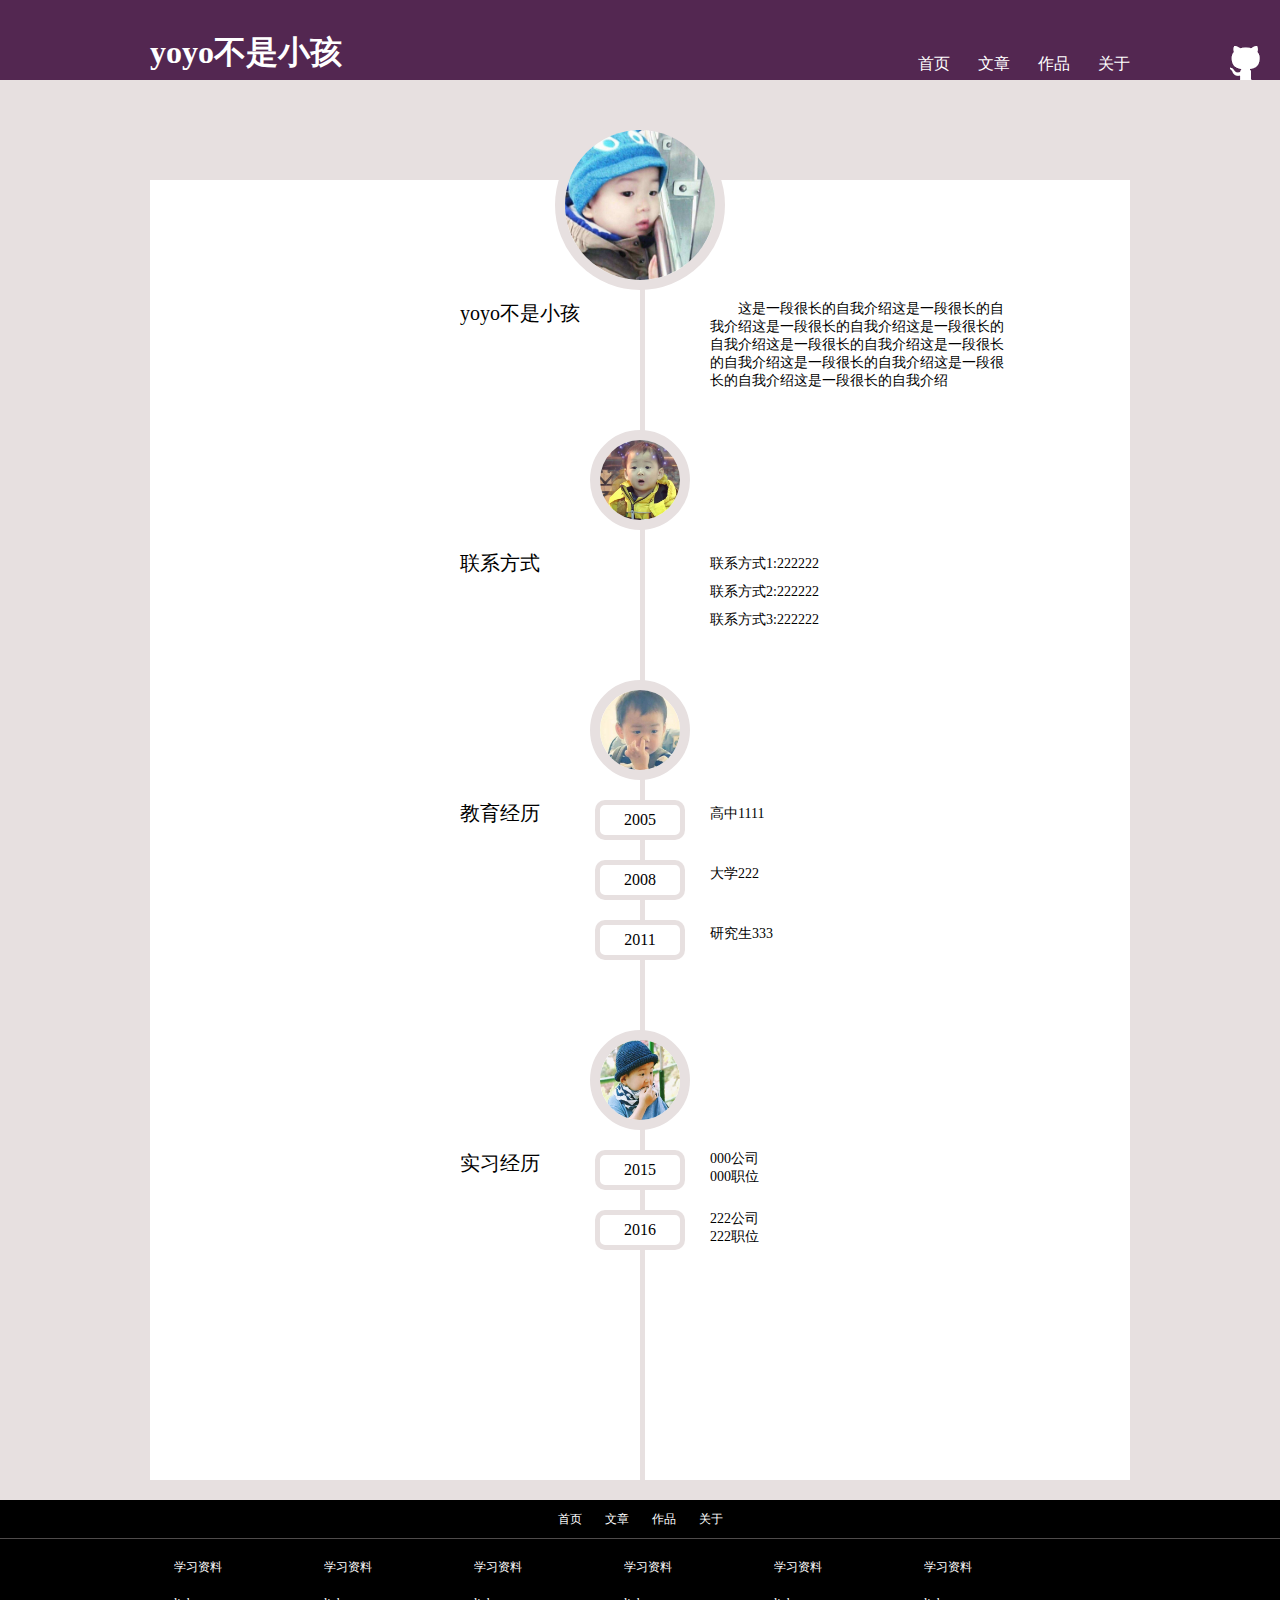
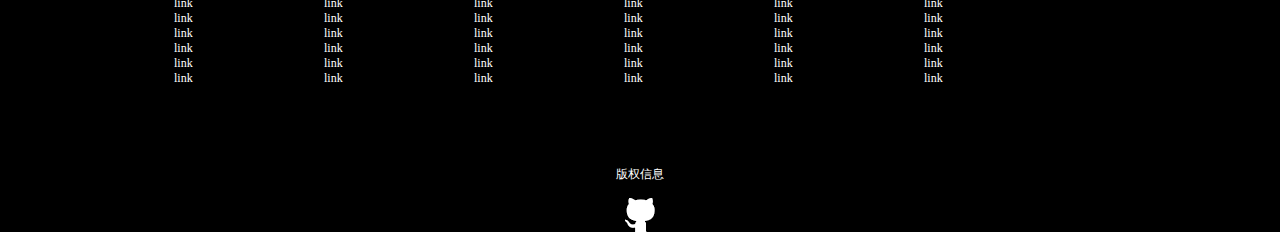
<file: Front-end/ife/2015-task1/about.html>
<!DOCTYPE html>
<html lang="en">
<head>
	<meta charset="UTF-8">
	<title>About</title>
	<link rel="stylesheet" href="css/style.css">
</head>
<body>
	<div class="top">
		<div class="top-con main-center">
			<div class="top-title">
				<h1>yoyo不是小孩</h1>	
			</div>
			<div class="top-index">
				<div class="index">
					<a href="index.html" class="index1">首页</a>
				</div>
				<div class="index">
					<a href="blog.html" class="index2">文章</a>
				</div>

				<div class="index">
					<a href="gallery.html" class="index3">作品</a>
				</div>
				<div class="index">
					<a href="about.html" class="index4">关于</a>
				</div>
			</div>
			

		</div>
		<div class="top-logo">
			<!-- 指向的github网址 -->
			<a href="https://www.github.com" class="github">
				<img src="img/icon-github.png" alt="top-logo" class="top-logo">
			</a>
		</div>
	</div>

	<div class="about">
	
		<div class="about-content">
			<div class="line"></div>
			<img src="img/minguo2.jpg" alt="img1-minguo2" class="img1">
			<img src="img/minguo3.jpg" alt="img1-minguo3" class="img2">
			<img src="img/minguo.jpg" alt="img1-minguo4" class="img3">
			<img src="img/minguo5.jpg" alt="img1-minguo5" class="img4">
			<div class="name">yoyo不是小孩</div>
			<div class="name-con">
				<p>这是一段很长的自我介绍这是一段很长的自我介绍这是一段很长的自我介绍这是一段很长的自我介绍这是一段很长的自我介绍这是一段很长的自我介绍这是一段很长的自我介绍这是一段很长的自我介绍这是一段很长的自我介绍</p>
			</div>
			<div class="contact left">联系方式</div>
			<div class="contact-con right">
				<ul>
					<li>联系方式1:222222</li>
					<li>联系方式2:222222</li>
					<li>联系方式3:222222</li>
				</ul>
			</div>
			<div class="edu left">教育经历</div>
			<div class="year2005 center">2005</div>
			<div class="year2008 center">2008</div>
			<div class="year2011 center">2011</div>
			<div class="edu-con1 right">高中1111</div>
			<div class="edu-con2 right">大学222</div>
			<div class="edu-con3 right">研究生333</div>
			<div class="shixi left">实习经历</div>
			<div class="year2015 center">2015</div>
			<div class="year2016 center">2016</div>
			<div class="shixi-con1 right">000公司<br>000职位</div>
			<div class="shixi-con2 right">222公司<br>222职位</div>
		
		</div>
	</div>

	<div class="footer">
		<div class="foot-index">
			<ul>
				<li><a href="index.html" class="index1">首页</a></li>
				<li><a href="blog.html" class="index2">文章</a></li>
				<li><a href="gallery.html" class="index3">作品</a></li>
				<li><a href="about.html" class="index4">关于</a></li>
			</ul>
		</div>

		<div class="link-box main-center">
			<ul class="link">
				<li class="title"><p>学习资料</p></li>
				<li><a href="#"><p>link</p></a></li>
				<li><a href="#"><p>link</p></a></li>
				<li><a href="#"><p>link</p></a></li>
				<li><a href="#"><p>link</p></a></li>
				<li><a href="#"><p>link</p></a></li>
				<li><a href="#"><p>link</p></a></li>
			</ul>
			<ul class="link">
				<li class="title"><p>学习资料</p></li>
				<li><a href="#"><p>link</p></a></li>
				<li><a href="#"><p>link</p></a></li>
				<li><a href="#"><p>link</p></a></li>
				<li><a href="#"><p>link</p></a></li>
				<li><a href="#"><p>link</p></a></li>
				<li><a href="#"><p>link</p></a></li>
			</ul>
			<ul class="link">
				<li class="title"><p>学习资料</p></li>
				<li><a href="#"><p>link</p></a></li>
				<li><a href="#"><p>link</p></a></li>
				<li><a href="#"><p>link</p></a></li>
				<li><a href="#"><p>link</p></a></li>
				<li><a href="#"><p>link</p></a></li>
				<li><a href="#"><p>link</p></a></li>
			</ul>
			<ul class="link">
				<li class="title"><p>学习资料</p></li>
				<li><a href="#"><p>link</p></a></li>
				<li><a href="#"><p>link</p></a></li>
				<li><a href="#"><p>link</p></a></li>
				<li><a href="#"><p>link</p></a></li>
				<li><a href="#"><p>link</p></a></li>
				<li><a href="#"><p>link</p></a></li>
			</ul>
			<ul class="link">
				<li class="title"><p>学习资料</p></li>
				<li><a href="#"><p>link</p></a></li>
				<li><a href="#"><p>link</p></a></li>
				<li><a href="#"><p>link</p></a></li>
				<li><a href="#"><p>link</p></a></li>
				<li><a href="#"><p>link</p></a></li>
				<li><a href="#"><p>link</p></a></li>
			</ul>
			<ul class="link last">
				<li class="title"><p>学习资料</p></li>
				<li><a href="#"><p>link</p></a></li>
				<li><a href="#"><p>link</p></a></li>
				<li><a href="#"><p>link</p></a></li>
				<li><a href="#"><p>link</p></a></li>
				<li><a href="#"><p>link</p></a></li>
				<li><a href="#"><p>link</p></a></li>
			</ul>
		</div>
		<div class="copyright">
			<div>
				版权信息
			</div>
			<!-- 指向的github网址 -->
			<a href="https://www.github.com" class="github">
				<img src="img/icon-github.png" alt="top-logo" class="footer-logo">
			</a>
		</div>
	</div>
</body>
</html>
</file>
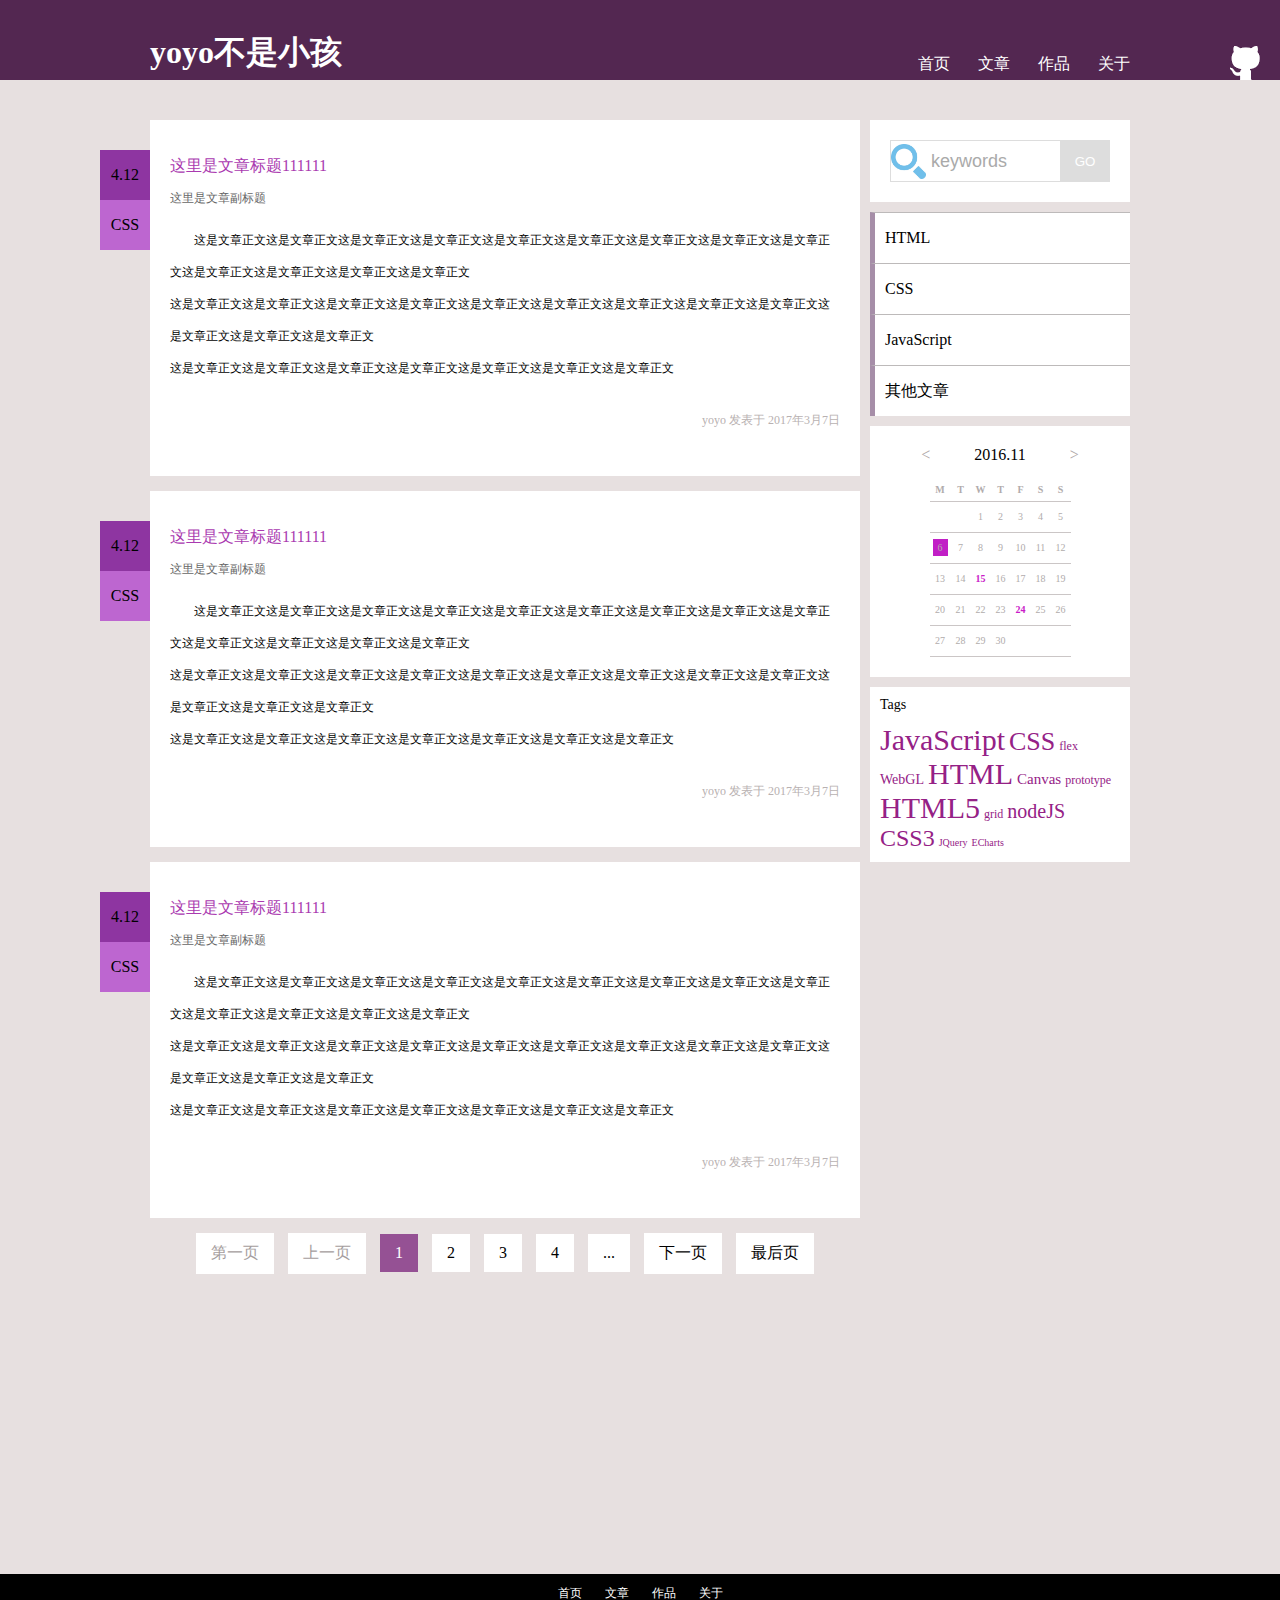
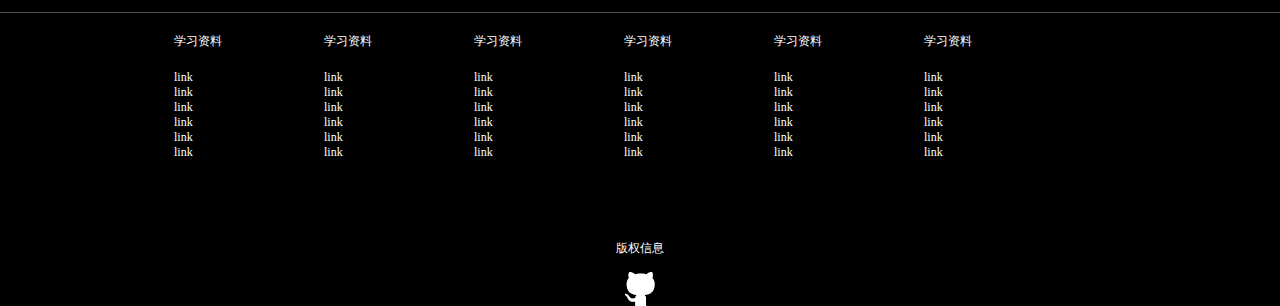
<file: Front-end/ife/2015-task1/blog.html>
<!DOCTYPE html>
<html lang="en">
<head>
	<meta charset="UTF-8">
	<title>Blog</title>
	<link rel="stylesheet" href="css/style.css">
</head>
<body>
	<div class="top">
		<div class="top-con main-center">
			<div class="top-title">
				<h1>yoyo不是小孩</h1>	
			</div>
			<div class="top-index">
				<div class="index">
					<a href="index.html" class="index1">首页</a>
				</div>
				<div class="index">
					<a href="blog.html" class="index2">文章</a>
				</div>

				<div class="index">
					<a href="gallery.html" class="index3">作品</a>
				</div>
				<div class="index">
					<a href="about.html" class="index4">关于</a>
				</div>
			</div>
			

		</div>
		<div class="top-logo">
			<!-- 指向的github网址 -->
			<a href="https://www.github.com" class="github">
				<img src="img/icon-github.png" alt="top-logo" class="top-logo">
			</a>
		</div>
	</div>

	<div class="blog-content">
		<div class="main-blog">
			<div class="left-blog">
				<div class="left-art">
					<div class="box1">
						4.12
					</div>
					<div class="box2">
						CSS
					</div>
					<div class="left-content">
						<div class="left-title">
							<span>这里是文章标题111111</span>
						</div>
						<div class="left-sec-tit">
							<span>这里是文章副标题</span>
						</div>
						<div class="left-content">
							<p>
								这是文章正文这是文章正文这是文章正文这是文章正文这是文章正文这是文章正文这是文章正文这是文章正文这是文章正文这是文章正文这是文章正文这是文章正文这是文章正文<br>
								这是文章正文这是文章正文这是文章正文这是文章正文这是文章正文这是文章正文这是文章正文这是文章正文这是文章正文这是文章正文这是文章正文这是文章正文<br>
								这是文章正文这是文章正文这是文章正文这是文章正文这是文章正文这是文章正文这是文章正文
							</p>
						</div>
						<div class="auth">
							yoyo 发表于 2017年3月7日
						</div>

					</div>
				</div>

				<div class="left-art">
					<div class="box1">
						4.12
					</div>
					<div class="box2">
						CSS
					</div>
					<div class="left-content">
						<div class="left-title">
							<span>这里是文章标题111111</span>
						</div>
						<div class="left-sec-tit">
							<span>这里是文章副标题</span>
						</div>
						<div class="left-content">
							<p>
								这是文章正文这是文章正文这是文章正文这是文章正文这是文章正文这是文章正文这是文章正文这是文章正文这是文章正文这是文章正文这是文章正文这是文章正文这是文章正文<br>
								这是文章正文这是文章正文这是文章正文这是文章正文这是文章正文这是文章正文这是文章正文这是文章正文这是文章正文这是文章正文这是文章正文这是文章正文<br>
								这是文章正文这是文章正文这是文章正文这是文章正文这是文章正文这是文章正文这是文章正文
							</p>
						</div>
						<div class="auth">
							yoyo 发表于 2017年3月7日
						</div>

					</div>
				</div>
				<div class="left-art">
					<div class="box1">
						4.12
					</div>
					<div class="box2">
						CSS
					</div>
					<div class="left-content">
						<div class="left-title">
							<span>这里是文章标题111111</span>
						</div>
						<div class="left-sec-tit">
							<span>这里是文章副标题</span>
						</div>
						<div class="left-content">
							<p>
								这是文章正文这是文章正文这是文章正文这是文章正文这是文章正文这是文章正文这是文章正文这是文章正文这是文章正文这是文章正文这是文章正文这是文章正文这是文章正文<br>
								这是文章正文这是文章正文这是文章正文这是文章正文这是文章正文这是文章正文这是文章正文这是文章正文这是文章正文这是文章正文这是文章正文这是文章正文<br>
								这是文章正文这是文章正文这是文章正文这是文章正文这是文章正文这是文章正文这是文章正文
							</p>
						</div>
						<div class="auth">
							yoyo 发表于 2017年3月7日
						</div>

					</div>
				</div>
				<div class="page">
					<a href="#" class="page-link dis">第一页</a>
					<a href="#" class="page-link dis">上一页</a>
					<a href="#" class="page-link current">1</a>
					<a href="#" class="page-link">2</a>
					<a href="#" class="page-link">3</a>
					<a href="#" class="page-link">4</a>
					<a href="#" class="page-link">...</a>
					<a href="#" class="page-link">下一页</a>
					<a href="#" class="page-link">最后页</a>
				</div>
			</div>

			<div class="right-blog">
			    <div class="right-box right1">
			    	<form action="#">
			    		<input type="text" value="keywords">
			    		<button>GO</button>
			    	</form>
			    </div>
			    <div class="right-box right2">
			    	<a href="#">HTML</a>
			    	<a href="#">CSS</a>
			    	<a href="#">JavaScript</a>
			    	<a href="#">其他文章</a>
			    </div>
			    <div class="right3">
			    	<div class="month">
			    		<a href="#"><</a>
			    		<span class="center">2016.11</span>
			    		<a href="#">></a>
			    	</div>
			    	<table>
			    		<thead>
			    			<tr>
			    				<th>M</th>
			    				<th>T</th>
			    				<th>W</th>
			    				<th>T</th>
			    				<th>F</th>
			    				<th>S</th>
			    				<th>S</th>
			    			</tr>
			    		</thead>
			    		<tbody>
			    			<tr>
			    				<td></td>
			    				<td></td>
			    				<td>1</td>
			    				<td>2</td>
			    				<td>3</td>
			    				<td>4</td>
			    				<td>5</td>
			    			</tr>
			    			<tr>
			    				<td class="today"><span>6</span></td>
			    				<td>7</td>
			    				<td>8</td>
			    				<td>9</td>
			    				<td>10</td>
			    				<td>11</td>
			    				<td>12</td>
			    			</tr>
			    			<tr>
			    				<td>13</td>
			    				<td>14</td>
			    				<td class="special">15</td>
			    				<td>16</td>
			    				<td>17</td>
			    				<td>18</td>
			    				<td>19</td>
			    			</tr>
			    			<tr>
			    				<td>20</td>
			    				<td>21</td>
			    				<td>22</td>
			    				<td>23</td>
			    				<td class="special">24</td>
			    				<td>25</td>
			    				<td>26</td>
			    			</tr>
			    			<tr>
			    				<td>27</td>
			    				<td>28</td>
			    				<td>29</td>
			    				<td>30</td>
			    				<td></td>
			    				<td></td>
			    				<td></td>
			    			</tr>
			    		</tbody>
			    	</table>
			    </div>
			    <div class="right4">
			    	<div class="title">Tags</div>
			    	<div class="content">
			    		<span class="tag1">JavaScript</span>
			    		<span class="tag2">CSS</span>
			    		<span class="tag3">flex</span>
			    		<span class="tag4">WebGL</span>
			    		<span class="tag5">HTML</span>
			    		<span class="tag6">Canvas</span>
			    		<span class="tag7">prototype</span>
			    		<span class="tag8">HTML5</span>
			    		<span class="tag9">grid</span>
			    		<span class="tag10">nodeJS</span>
			    		<span class="tag11">CSS3</span>
			    		<span class="tag12">JQuery</span>
			    		<span class="tag13">ECharts</span>
			    	</div>
			    </div>	
			</div>
		</div>
		

	</div>

	<div class="footer">
		<div class="foot-index">
			<ul>
				<li><a href="index.html" class="index1">首页</a></li>
				<li><a href="blog.html" class="index2">文章</a></li>
				<li><a href="gallery.html" class="index3">作品</a></li>
				<li><a href="about.html" class="index4">关于</a></li>
			</ul>
		</div>

		<div class="link-box main-center">
			<ul class="link">
				<li class="title"><p>学习资料</p></li>
				<li><a href="#"><p>link</p></a></li>
				<li><a href="#"><p>link</p></a></li>
				<li><a href="#"><p>link</p></a></li>
				<li><a href="#"><p>link</p></a></li>
				<li><a href="#"><p>link</p></a></li>
				<li><a href="#"><p>link</p></a></li>
			</ul>
			<ul class="link">
				<li class="title"><p>学习资料</p></li>
				<li><a href="#"><p>link</p></a></li>
				<li><a href="#"><p>link</p></a></li>
				<li><a href="#"><p>link</p></a></li>
				<li><a href="#"><p>link</p></a></li>
				<li><a href="#"><p>link</p></a></li>
				<li><a href="#"><p>link</p></a></li>
			</ul>
			<ul class="link">
				<li class="title"><p>学习资料</p></li>
				<li><a href="#"><p>link</p></a></li>
				<li><a href="#"><p>link</p></a></li>
				<li><a href="#"><p>link</p></a></li>
				<li><a href="#"><p>link</p></a></li>
				<li><a href="#"><p>link</p></a></li>
				<li><a href="#"><p>link</p></a></li>
			</ul>
			<ul class="link">
				<li class="title"><p>学习资料</p></li>
				<li><a href="#"><p>link</p></a></li>
				<li><a href="#"><p>link</p></a></li>
				<li><a href="#"><p>link</p></a></li>
				<li><a href="#"><p>link</p></a></li>
				<li><a href="#"><p>link</p></a></li>
				<li><a href="#"><p>link</p></a></li>
			</ul>
			<ul class="link">
				<li class="title"><p>学习资料</p></li>
				<li><a href="#"><p>link</p></a></li>
				<li><a href="#"><p>link</p></a></li>
				<li><a href="#"><p>link</p></a></li>
				<li><a href="#"><p>link</p></a></li>
				<li><a href="#"><p>link</p></a></li>
				<li><a href="#"><p>link</p></a></li>
			</ul>
			<ul class="link last">
				<li class="title"><p>学习资料</p></li>
				<li><a href="#"><p>link</p></a></li>
				<li><a href="#"><p>link</p></a></li>
				<li><a href="#"><p>link</p></a></li>
				<li><a href="#"><p>link</p></a></li>
				<li><a href="#"><p>link</p></a></li>
				<li><a href="#"><p>link</p></a></li>
			</ul>
		</div>
		<div class="copyright">
			<div>
				版权信息
			</div>
			<!-- 指向的github网址 -->
			<a href="https://www.github.com" class="github">
				<img src="img/icon-github.png" alt="top-logo" class="footer-logo">
			</a>
		</div>
	</div>
</body>
</html>
</file>
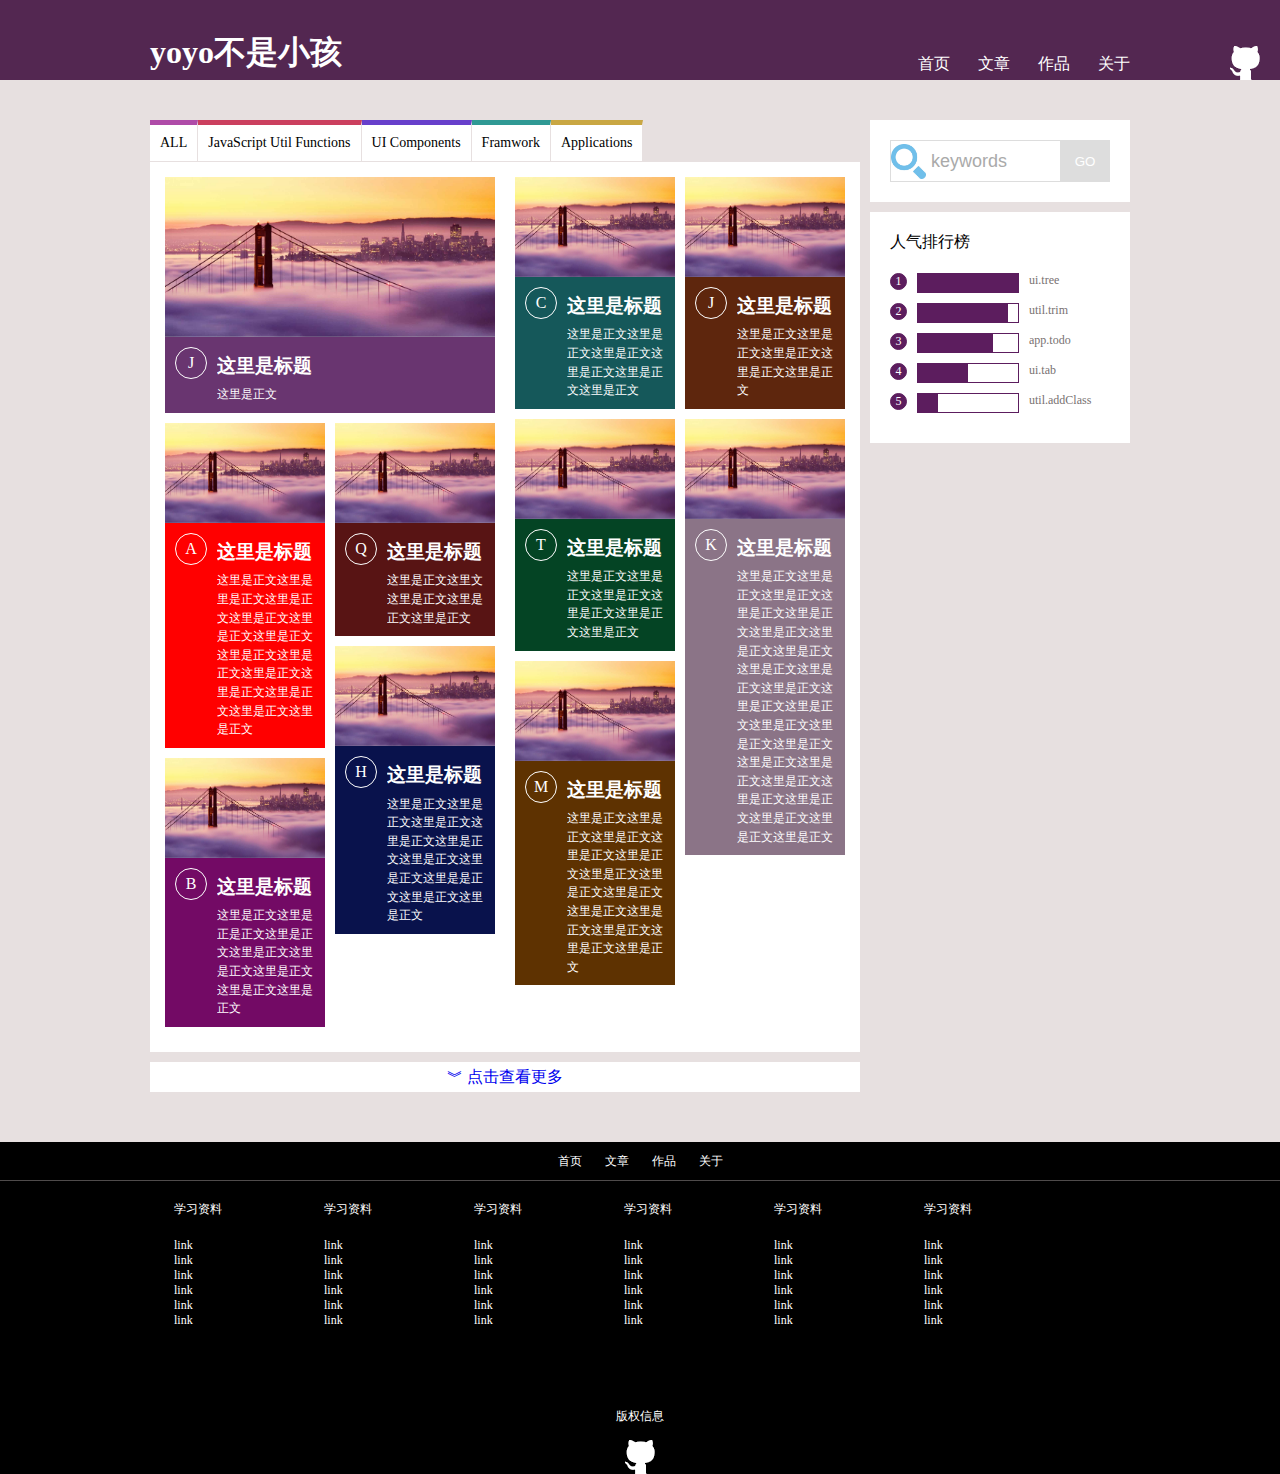
<file: Front-end/ife/2015-task1/gallery.html>
<!DOCTYPE html>
<html lang="en">
<head>
	<meta charset="UTF-8">
	<title>Gallery</title>
	<link rel="stylesheet" href="css/style.css">
</head>
<body>
	<div class="top">
		<div class="top-con main-center">
			<div class="top-title">
				<h1>yoyo不是小孩</h1>	
			</div>
			<div class="top-index">
				<div class="index">
					<a href="index.html" class="index1">首页</a>
				</div>
				<div class="index">
					<a href="blog.html" class="index2">文章</a>
				</div>

				<div class="index">
					<a href="gallery.html" class="index3">作品</a>
				</div>
				<div class="index">
					<a href="about.html" class="index4">关于</a>
				</div>
			</div>
			

		</div>
		<div class="top-logo">
			<!-- 指向的github网址 -->
			<a href="https://www.github.com" class="github">
				<img src="img/icon-github.png" alt="top-logo" class="top-logo">
			</a>
		</div>
	</div>

	<div class="blog-content">
		<div class="main-blog">
			<div class="left-blog">
			    <div class="ga-tags">
			    	<a href="#" class="tags-all">ALL</a>
			    	<a href="#" class="tags-java">JavaScript Util Functions</a>
			    	<a href="#" class="tags-ui">UI Components</a>
			    	<a href="#" class="tags-frame">Framwork</a>
			    	<a href="#" class="tags-app">Applications</a>
			    </div>
				<div class="ga-card">
					<div class="card-left">
						<div class="left-top">
							<img src="img/banner-bg.jpg" alt="img">
							<div class="ga-content">
								<div class="letter j">J</div>
								<div class="ga-text">
								    <h3>这里是标题</h3>
								    <span>这里是正文</span>
								</div>
							</div>
						</div>
						<div class="left1">
							<div class="card">
								<img src="img/banner-bg.jpg" alt="img">
								<div class="ga-content" a>
									<div class="letter a" >A</div>
									<div class="ga-text">
									    <h3>这里是标题</h3>
									    <span>这里是正文这里是里是正文这里是正文这里是正文这里是正文这里是正文这里是正文这里是正文这里是正文这里是正文这里是正文这里是正文这里是正文</span>
									</div>
								</div>
							</div>
							<div class="card">
								<img src="img/banner-bg.jpg" alt="img">
								<div class="ga-content" b>
									<div class="letter b">B</div>
									<div class="ga-text">
									    <h3>这里是标题</h3>
									    <span>这里是正文这里是正是正文这里是正文这里是正文这里是正文这里是正文这里是正文这里是正文</span>
									</div>
								</div>
							</div>
						</div>
						<div class="left2">
							<div class="card">
								<img src="img/banner-bg.jpg" alt="img">
								<div class="ga-content" q>
									<div class="letter q">Q</div>
									<div class="ga-text">
									    <h3>这里是标题</h3>
									    <span>这里是正文这里文这里是正文这里是正文这里是正文</span>
									</div>
								</div>
							</div>
							<div class="card">
								<img src="img/banner-bg.jpg" alt="img">
								<div class="ga-content" h>
									<div class="letter h">H</div>
									<div class="ga-text">
									    <h3>这里是标题</h3>
									    <span>这里是正文这里是正文这里是正文这里是正文这里是正文这里是正文这里是正文这里是是正文这里是正文这里是正文</span>
									</div>
								</div>
							</div>
						</div>

					</div>
					<div class="card-right">
						<div class="right1">
							<div class="card">
								<img src="img/banner-bg.jpg" alt="img">
								<div class="ga-content" c>
									<div class="letter c">C</div>
									<div class="ga-text">
									    <h3>这里是标题</h3>
									    <span>这里是正文这里是正文这里是正文这里是正文这里是正文这里是正文</span>
									</div>
								</div>
							</div>
							<div class="card">
								<img src="img/banner-bg.jpg" alt="img">
								<div class="ga-content" t>
									<div class="letter t">T</div>
									<div class="ga-text">
									    <h3>这里是标题</h3>
									    <span>这里是正文这里是正文这里是正文这里是正文这里是正文这里是正文</span>
									</div>
								</div>
							</div>
							<div class="card">
								<img src="img/banner-bg.jpg" alt="img">
								<div class="ga-content" m>
									<div class="letter m">M</div>
									<div class="ga-text">
									    <h3>这里是标题</h3>
									    <span>这里是正文这里是正文这里是正文这里是正文这里是正文这里是正文这里是正文这里是正文这里是正文这里是正文这里是正文这里是正文这里是正文</span>
									</div>
								</div>
							</div>
						</div>
						<div class="right2">
							<div class="card">
								<img src="img/banner-bg.jpg" alt="img">
								<div class="ga-content" j>
									<div class="letter j">J</div>
									<div class="ga-text">
									    <h3>这里是标题</h3>
									    <span>这里是正文这里是正文这里是正文这里是正文这里是正文</span>
									</div>
								</div>
							</div>
							<div class="card">
								<img src="img/banner-bg.jpg" alt="img">
								<div class="ga-content" k>
									<div class="letter k">K</div>
									<div class="ga-text">
									    <h3>这里是标题</h3>
									    <span>这里是正文这里是正文这里是正文这里是正文这里是正文这里是正文这里是正文这里是正文这里是正文这里是正文这里是正文这里是正文这里是正文这里是正文这里是正文这里是正文这里是正文这里是正文这里是正文这里是正文这里是正文这里是正文这里是正文这里是正文</span>
									</div>
								</div>
							</div>
						</div>
					</div>
				</div>

				
				<div class="view-more">
					<a href="#" class="">︾ 点击查看更多</a>
					
				</div>
			</div>

			<div class="right-blog">
			    <div class="right-box right1">
			    	<form action="#">
			    		<input type="text" value="keywords">
			    		<button>GO</button>
			    	</form>
			    </div>
			    <div class="right-box ga-right2">
			    	<div class="title">
			    		<span>人气排行榜</span>
			    	</div>
			    	<div class="form">
			    		<div class="row" >
			    			<div class="num">1</div>
			    			<div class="por">
			    				<div class="por-left1"></div>
			    				<div class="por-right"></div>
			    			</div>
			    			<div class="form-text">ui.tree</div>
			    		</div>
			    		<div class="row" >
			    			<div class="num">2</div>
			    			<div class="por">
			    				<div class="por-left2"></div>
			    				<div class="por-right"></div>
			    			</div>
			    			<div class="form-text">util.trim</div>
			    		</div>
			    		<div class="row" >
			    			<div class="num">3</div>
			    			<div class="por">
			    				<div class="por-left3"></div>
			    				<div class="por-right"></div>
			    			</div>
			    			<div class="form-text">app.todo</div>
			    		</div>
			    		<div class="row">
			    			<div class="num">4</div>
			    			<div class="por">
			    				<div class="por-left4"></div>
			    				<div class="por-right"></div>
			    			</div>
			    			<div class="form-text">ui.tab</div>
			    		</div>
			    		<div class="row" >
			    			<div class="num">5</div>
			    			<div class="por">
			    				<div class="por-left5"></div>
			    				<div class="por-right"></div>
			    			</div>
			    			<div class="form-text">util.addClass</div>
			    		</div>
			    	</div>

			    </div>
			   
			    
			</div>
		</div>
		

	</div>

	<div class="footer">
		<div class="foot-index">
			<ul>
				<li><a href="index.html" class="index1">首页</a></li>
				<li><a href="blog.html" class="index2">文章</a></li>
				<li><a href="gallery.html" class="index3">作品</a></li>
				<li><a href="about.html" class="index4">关于</a></li>
			</ul>
		</div>

		<div class="link-box main-center">
			<ul class="link">
				<li class="title"><p>学习资料</p></li>
				<li><a href="#"><p>link</p></a></li>
				<li><a href="#"><p>link</p></a></li>
				<li><a href="#"><p>link</p></a></li>
				<li><a href="#"><p>link</p></a></li>
				<li><a href="#"><p>link</p></a></li>
				<li><a href="#"><p>link</p></a></li>
			</ul>
			<ul class="link">
				<li class="title"><p>学习资料</p></li>
				<li><a href="#"><p>link</p></a></li>
				<li><a href="#"><p>link</p></a></li>
				<li><a href="#"><p>link</p></a></li>
				<li><a href="#"><p>link</p></a></li>
				<li><a href="#"><p>link</p></a></li>
				<li><a href="#"><p>link</p></a></li>
			</ul>
			<ul class="link">
				<li class="title"><p>学习资料</p></li>
				<li><a href="#"><p>link</p></a></li>
				<li><a href="#"><p>link</p></a></li>
				<li><a href="#"><p>link</p></a></li>
				<li><a href="#"><p>link</p></a></li>
				<li><a href="#"><p>link</p></a></li>
				<li><a href="#"><p>link</p></a></li>
			</ul>
			<ul class="link">
				<li class="title"><p>学习资料</p></li>
				<li><a href="#"><p>link</p></a></li>
				<li><a href="#"><p>link</p></a></li>
				<li><a href="#"><p>link</p></a></li>
				<li><a href="#"><p>link</p></a></li>
				<li><a href="#"><p>link</p></a></li>
				<li><a href="#"><p>link</p></a></li>
			</ul>
			<ul class="link">
				<li class="title"><p>学习资料</p></li>
				<li><a href="#"><p>link</p></a></li>
				<li><a href="#"><p>link</p></a></li>
				<li><a href="#"><p>link</p></a></li>
				<li><a href="#"><p>link</p></a></li>
				<li><a href="#"><p>link</p></a></li>
				<li><a href="#"><p>link</p></a></li>
			</ul>
			<ul class="link last">
				<li class="title"><p>学习资料</p></li>
				<li><a href="#"><p>link</p></a></li>
				<li><a href="#"><p>link</p></a></li>
				<li><a href="#"><p>link</p></a></li>
				<li><a href="#"><p>link</p></a></li>
				<li><a href="#"><p>link</p></a></li>
				<li><a href="#"><p>link</p></a></li>
			</ul>
		</div>
		<div class="copyright">
			<div>
				版权信息
			</div>
			<!-- 指向的github网址 -->
			<a href="https://www.github.com" class="github">
				<img src="img/icon-github.png" alt="top-logo" class="footer-logo">
			</a>
		</div>
	</div>
</body>
</html>
</file>
<file: Front-end/ife/2015-task1/css/style.css>
h1,h2,h3,p,img,div,ul,li,a,body,input,form,button{
	/*background-color: #eee;*/
	padding: 0;
	margin: 0;
}
div{
	display: block;
}
p{
	text-indent: 2em;
}
body{
	background-color: #E7E0E0;

}
.top{
	width: 100%;
	height: 80px;
	background: #532751;
	
	position: relative;
}
.main-center{
	width: 980px;
	margin: 0 auto;
}
.top-con{
	color: white;
	
	position: relative;
	height: 75px;
	
	/*margin-bottom: 5px;*/
}
.top-title{
	position: absolute;
	left: 0;
	bottom: 0;
	
}
.top-index{

	position: absolute;
	right: 0;
	bottom: 0;
	
}
.index{
	/*color: white;*/
	margin-left: 28px;
	float: left;

}
a{
	text-decoration: none;
}
.index a:link {color: white;}    /* 未被访问的链接 */
.index a:visited {color: white;} /* 已被访问的链接 */
.index a:hover {color: white; text-decoration: underline;}   /* 鼠标指针移动到链接上 */
.index a:active {color: white; text-decoration: underline;}  /* 正在被点击的链接 */


ul li a:link {color: white; }    /* 未被访问的链接 */
ul li a:visited {color: white;} /* 已被访问的链接 */
ul li a:hover {color: white; text-decoration: underline;}   /* 鼠标指针移动到链接上 */
ul li a:active {color: white; text-decoration: underline;}  /* 正在被点击的链接 */

.top-logo{
	position: absolute;
	right: 10px;
	bottom: 0;

}
/*body{
	background: red;
}*/

/*首页-中间content样式*/
.pic{
	position: relative;
	width: 100%;

}
/*pic图片下方有一块空白不知怎么去掉*/
.brige{
	width: 100%;
}
.img-text{
	z-index: 1;
	
	padding: 10px 10px 30px 10px;
	width: 340px;
	height: 90px;
	position: absolute;
	bottom: 0;
	right: 200px;
    /*透明背景*/
	background: -moz-linear-gradient(top, rgba(255, 255, 255, 0.7) 0%, rgba(255, 255, 255, 0.5) 75%, rgba(255, 255, 255, 0) 100%); /* FF3.6+ */
    background: -webkit-gradient(linear, left top, left bottom, color-stop(0%, rgba(255, 255, 255, 0.7)), color-stop(75%, rgba(255, 255, 255, 0.5)), color-stop(100%, rgba(255, 255, 255, 0))); /* Chrome,Safari4+ */
    background: -webkit-linear-gradient(top, rgba(255, 255, 255, 0.7) 0%, rgba(255, 255, 255, 0.5) 75%, rgba(255, 255, 255, 0) 100%); /* Chrome10+,Safari5.1+ */
    background: -o-linear-gradient(top, rgba(255, 255, 255, 0.7) 0%, rgba(255, 255, 255, 0.5) 75%, rgba(255, 255, 255, 0) 100%); /* Opera 11.10+ */
    background: -ms-linear-gradient(top, rgba(255, 255, 255, 0.7) 0%, rgba(255, 255, 255, 0.5) 75%, rgba(255, 255, 255, 0) 100%); /* IE10+ */
    background: linear-gradient(to bottom, rgba(255, 255, 255, 0.7) 0%, rgba(255, 255, 255, 0.5) 75%, rgba(255, 255, 255, 0) 100%); /* W3C */
    filter: progid:DXImageTransform.Microsoft.gradient(startColorstr='#b3ffffff', endColorstr='#00ffffff', GradientType=0); /* IE6-9 */
}
.text-title{
	/*margin-right: 0;*/
	text-align: right;
	font: 14px;
}
.text-content{
	
	/*overflow: hidden;*/
	font-size: 12px;
	line-height: 150%;
}

.art{
	background-color: #E7E0E0;
	position: relative;
	/*hidden必不可少*/
	overflow: hidden;
	
}
.art-block{
	width: 1000px;
    margin: 0 auto;
  
}
.edge{
	
	
}
.art-box{
	float: left;
	width: 300px;
    /*todo height 高度如何一致？*/
    /*height: auto;*/
	background: white;
	margin: 10px 10px 110px 0;
	padding: 10px;
	/*margin-bottom: -5000px;
	padding-bottom: 5000px*/
}
.art-img{
	/*margin-left: auto;*/
	width: 300px;
	height: 180px;
	/*padding: 10px 10px 15px 10px;*/

}

.art-text{
	font-size: 12px;
	line-height: 170%;
	margin: 15px 20px 5px 20px; 
}
.person{
	background: white;
}
.profile{
	/*必须的*/
	position: relative;
	text-align: center; 
	margin-top: -50px;


}
.pro-img{
	border-radius: 50%;
    height: 160px;
    width: 160px;
}

.intrduc{
	/*text-align: center;*/
	padding: 50px 0 50px 0;
}
.intr-title h2{
    text-align: center;
	font-size: 20px;
	font-family: Century Gothic;
	color: black;
}
.intr-content{
	font-size: 14px;
	color: black; 
	width: 600px;
	margin: 0 auto;
	padding-top: 20px; 
	/*缩进2个字节*/
	
	/*text-align: center;*/
}

/*footer*/
.footer{
	
	background: black;
	color: white;
	font-size: 12px;
	position: relative;

}
.foot-index{
	line-height: 38px;
	text-align: center;
	border-bottom: 1px solid #4F4B4B;
}
.footer .foot-index ul li{
	display: inline-block;
	padding: 0 10px;
}
.link-box{
	/*width: 100%;*/
	margin-top: 20px;
	color: white;
}
.footer .link-box ul{
	float: left;
	width: 150px;
	/*padding: */
}
/*.footer .link-box .last{
	width: auto;
}*/
.footer .link-box ul .title{
    margin-bottom: 20px;
    /*font-size: 30px;*/
}
.footer .link-box ul li{
    display: block;
    /*text-align: center;*/
}


.footer .copyright{
	clear: both;
	
}

.footer .copyright div{
	text-align: center;
	padding: 80px 0 15px 0;
}

.footer .copyright img{
	display: block;
    margin: 0 auto;
}

/*---blog---------------------------------*/
.blog-content{
	overflow: hidden;
}
.main-blog{
	width: 980px;
	margin: 0 auto;
}
/*710+10+260=980*/
.left-blog{
	width: 710px;
	float: left;
	margin-top: 40px;
	position: relative;
	/*padding-top: 10px;*/
}

.left-art{
	background: white;
	/*margin-top: 20px;*/
	margin-bottom: 15px;
	padding: 20px;
	line-height: 200%;
	position: relative;
}
.box1{
	width: 50px;
	height: 50px;
	background: #8E35A1;
	line-height: 50px;
    text-align: center;
    position: absolute;
    left: -50px;
    top: 30px;

}
.box2{
	width: 50px;
	height: 50px;
	background: #BD66D0;
	line-height: 50px;
    text-align: center;
    position: absolute;
    left: -50px;
    top: 80px;

}
.left-title{
	font-size: 16px;
	color: #AA3AB0;

}
.left-sec-tit{
	font-size: 12px;
	color: #666;
}
.left-content{
	font-size: 12px;
	margin-top: 10px;
	margin-bottom: 20px;
}
.auth{
    text-align: right;
    color: #B8B1B1;
}
.page{
	margin-bottom: 300px;
	text-align: center;
}
.page-link{
	background: white;
	padding: 10px 15px;
	display: inline-block;
	margin: 0 5px;
	color: black;
}
.page .current{
	background: #955194;
	color: white;
}
.page .dis{
	color: #A59D9D;
	cursor: text;
}
/*.page a:hover{ background: #86458B; }*/

/*right*/
.right-blog{
	width: 260px;
	float: right;
	margin-top: 40px;
	position: relative;
}


.right1{
	background: white;
	padding: 20px;
	/*text-align: center;*/
	position: relative;

}
input{
	padding: 0 0 0 40px;
	width: 130px;

	height: 40px;
	line-height: 40px;
	font-size: 18px;
	color: #aaa;
	border: 1px solid #ddd;
	border-right: 0;
	
	background: url(../img/search.jpg) no-repeat 0 center;
	background-size: 35px 35px;
}

button{
	background: #ddd;
	height: 42px;
	width: 50px;
	border: solid 1px #ddd;
	position: absolute;
	right: 20px;
	top: 20px;
    color: white;

}
input:focus{
    border: solid 1px black;
    border-right: 0;
}
input:focus + button{
	background: #464040;
	border: solid 1px black;
}
/*right2*/
.right2{
	margin-top: 10px;
}
.right2 a{
	display: block;
	background: white;
	line-height: 50px;
	padding-left: 10px;
	border-top: 1px solid #BDBABA;
    border-left: 5px solid #A68EA8;
    color: black;
}
.right2 a:hover{
	border-left: 5px solid #4D234D
}
/*right3*/
.right3{
	margin-top: 10px;
	background: white;
	padding: 20px;
	text-align: center;
}
.month{
	margin-bottom: 15px;
}
.month .center{
	padding: 0 40px;
}
.month a{
	color: #AEA6A6;
}

table{
	margin: 0 auto;
	color: #B1ACAC;
	line-height: 20px;
	font-size: 10px;
	border-spacing: 0;
	border-collapse: collapse;
}
td{
	padding: 5px;
}
tr{
	border-bottom: solid 1px #CBC6C6;
}
table .today{
	padding: 5px 3px;
}
table .today span{
	padding: 3px 5px;
	background: #C11FC6;
}
table .special{
	color: #CA1CC8;
	font-weight: bolder;
}
/*right4*/
.right4{
	margin-top: 10px;
	background: white;
	padding: 10px;
}

.right4 .title{
	text-align: left;
	font-size: 14px;
}
.right4 .content{
	margin-top: 10px;
	color: #952186;
}
.right4 .tag1{
	font-size: 30px;
}
.right4 .tag2{
	font-size: 26px;
}

.right4 .tag3{
	font-size: 12px;
}

.right4 .tag4{
	font-size: 14px;
}

.right4 .tag5{
	font-size: 30px;
}

.right4 .tag6{
	font-size: 15px;
}

.right4 .tag7{
	font-size: 12px;
}

.right4 .tag8{
	font-size: 30px;
}

.right4 .tag9{
	font-size: 12px;
}

.right4 .tag10{
	font-size: 20px;
}

.right4 .tag11{
	font-size: 24px;
}
.right4 .tag12{
	font-size: 10px;
}

.right4 .tag13{
	font-size: 10px;
}
/*--gallery-------------------------------*/
.ga-tags{
	font-size: 0;
}
.left-blog .ga-tags a{
	font-size: 14px;
	display: inline-block;
	background: white;
	padding: 10px;
	border-right: solid 1px #E7E0E0;
	border-bottom: solid 1px #E7E0E0;
	color: black;
	margin: 0;
}
.ga-tags .tags-all{
	border-top: solid 5px #AF4BA8; 
}
.ga-tags .tags-java{
	border-top: solid 5px #CB3F5E; 
}
.ga-tags .tags-ui{
	border-top: solid 5px #673FCB; 
}
.ga-tags .tags-frame{
	border-top: solid 5px #2F9994; 
}
.ga-tags .tags-app{
	border-top: solid 5px #C9A743; 
}


.ga-tags .tags-all:hover{
	border-top: solid 5px #5E2D5A; 
}
.ga-tags .tags-java:hover{
	border-top: solid 5px #7B3645; 
}
.ga-tags .tags-ui:hover{
	border-top: solid 5px #4B387C; 
}
.ga-tags .tags-frame:hover{
	border-top: solid 5px #244F4D; 
}
.ga-tags .tags-app:hover{
	border-top: solid 5px #8F7C43; 
}

.ga-tags a:active{
	border-bottom: 0;
}

/*card*/
.ga-card{
	background: white;
	overflow: hidden;
	padding: 15px;
	position: relative;

}

.card-left{
	width: 330px;
	margin-right: 10px;
	float: left;

}
.left-top{
    width: 330px;
}
.left-top img{
	width: 330px;
	height: 160px;
	/*使得图片和文字内容中间没有了空隙*/
	display: block;
}


.card-left .left-top{
	background: #693570;
	margin-bottom: 10px;
}
.left1{
	margin-right: 10px;
	float: left;
}
.left2{
	
	float: right;
}
.card{
	width: 160px;
	margin-bottom: 10px;
}
.card img{
	width: 160px;
	height: 100px;
	display: block;
}

.card-right{
	width: 330;
	margin-left: 10px;
	float: right;
}
.card-right .right1{
	margin-right: 10px;
	float: left;
	padding: 0;
}
.card-right .right2{
	margin-top: 0px;
	float: right;
	padding: 0;
}
.ga-content[a]{
	background: red;
}
.ga-content[q]{
	background: #581414;
}
.ga-content[b]{
	background: #730A65;
}
.ga-content[h]{
	background: #09124C;
}
.ga-content[c]{
	background: #15585A;
}
.ga-content[t]{
	background: #044424;
}
.ga-content[m]{
	background: #5E3201;
}
.ga-content[j]{
	background: #5E260D;
}
.ga-content[k]{
	background: #8B7487;
}
.ga-content{
	color: #fff;
	padding: 10px;

}
.ga-content .letter{
	width: 30px;
	height: 30px;
	text-align: center;
	line-height: 30px;
	border: solid 1px #fff;
	border-radius: 30px;
	float: left;
	margin-right: 10px;
}
.ga-content .ga-text{
	/*注意hidden*/
	overflow: hidden;
}
.ga-content .ga-text h3{
	line-height: 200%;
}
.ga-content .ga-text span{
    line-height: 130%;
    font-size: 12px;
}

.view-more{
	background: white;
	text-align: center;
	margin-top: 10px;
	line-height: 30px;
	margin-bottom: 50px;
}
.ga-right2{
	background: white;
	margin-top: 10px;
	padding: 20px 15px 20px 20px;
	
}
.ga-right2 .title{
	margin-bottom: 20px;
}
.ga-right2 .form{
	margin-top: 10px;
	/*display: inline-block;*/
}
.ga-right2 .form .num{
	width: 15px;
	height: 15px;
	text-align: center;
	font-size: 12px;
	line-height: 15px;
	background: #5C1D5E;
	border: solid 1px #5C1D5E;
	border-radius: 15px;
	color: white;
	margin-right: 10px;
	float: left;
}
.ga-right2 .form .por{
	height: 18px;
	width: 100px;
	float: left;
    border: solid 1px #5C1D5E;
    margin-right: 10px;
}
.ga-right2  .por-left1{
	width: 100px;
	height: 18px;
	background: #5C1D5E;
}
.ga-right2  .por-left2{
	width: 90px;
	height: 18px;
	background: #5C1D5E;
}
.ga-right2  .por-left3{
	width: 75px;
	height: 18px;
	background: #5C1D5E;
}
.ga-right2  .por-left4{
	width: 50px;
	height: 18px;
	background: #5C1D5E;
}
.ga-right2  .por-left5{
	width: 20px;
	height: 18px;
	background: #5C1D5E;
}


.ga-right2 .form-text{
	font-size: 12px;
	color: #787171;
}
.ga-right2 .row{
	margin-bottom: 15px;
}

/*--about----------------*/
.about{
	margin: 100px 0 20px;
}
.about-content{
	width: 980px;
	height: 1300px;
	margin: 0 auto;
	background: white;
	position: relative;
}
.about .line{
	width: 5px;
	height: 1320px;
	position: absolute;
	left: 50%;
	top: 0;
	background:#E7E0E0; 
	z-index: 1;
}
.img1{
	width: 150px;
	height: 150px;
	border: solid 10px #E7E0E0;
	z-index: 3;
	border-radius: 150px;
	position: absolute;
	top: -60px;
	left: 50%;
	margin-left: -85px;
}
.img2{
	width: 80px;
	height: 80px;
	border: solid 10px #E7E0E0;
	z-index: 3;
	border-radius: 80px;
	position: absolute;
	top: 250px;
	left: 50%;
	margin-left: -50px;
}
.img3{
	width: 80px;
	height: 80px;
	border: solid 10px #E7E0E0;
	z-index: 3;
	border-radius: 80px;
	position: absolute;
	top: 500px;
	left: 50%;
	margin-left: -50px;
}
.img4{
	width: 80px;
	height: 80px;
	border: solid 10px #E7E0E0;
	z-index: 3;
	border-radius: 80px;
	position: absolute;
	top: 850px;
	left: 50%;
	margin-left: -50px;
}
/*.about-content{
	position: relative;
}
.about-content .left{
	padding: 20px;
	font-size: 20px;
	width: 200px;
	height: 50px;
	position: absolute;
	left: 50%;
	margin-left: -200px;
}*/
/*.about .right{
	padding: 20px;
	font-size: 14px;
	width: 300px;
	height: 50px;
	
}*/
.about .name{
	padding: 20px;
	font-size: 20px;
	width: 200px;
	height: 50px;
	position: absolute;
	left: 50%;
	margin-left: -200px;
	top: 100px;
}
.about .name-con{
	padding: 20px;
	font-size: 14px;
	width: 300px;
	height: 50px;
	position: absolute;
	left: 50%;
	margin-left: 50px;
	top: 100px;
}
.about .contact{
	padding: 20px;
	font-size: 20px;
	width: 200px;
	height: 50px;
	position: absolute;
	left: 50%;
	margin-left: -200px;
	top: 350px;
}
.about ul li{
	display: block;

}
.about .contact-con{
	padding: 20px;
	font-size: 14px;
	width: 200px;
	height: 50px;
	position: absolute;
	left: 50%;
	margin-left: 50px;
	top: 350px;
	line-height: 200%;
}
.about .edu{
	padding: 20px;
	font-size: 20px;
	width: 200px;
	height: 50px;
	position: absolute;
	left: 50%;
	margin-left: -200px;
	top: 600px;
}
.year2005{
	width: 80px;
	height: 30px;
	line-height: 30px;
	border-radius: 10px;
	border: solid 5px #E7E0E0;
	position: absolute;
	left: 50%;
	margin-left: -45px;
	top: 620px;
	text-align: center;
	z-index: 3;
	background: white;
}
.year2008{
	width: 80px;
	height: 30px;
	line-height: 30px;
	border-radius: 10px;
	border: solid 5px #E7E0E0;
	position: absolute;
	left: 50%;
	margin-left: -45px;
	top: 680px;
	text-align: center;
	z-index: 3;
	background: white;
}
.year2011{
	width: 80px;
	height: 30px;
	line-height: 30px;
	border-radius: 10px;
	border: solid 5px #E7E0E0;
	position: absolute;
	left: 50%;
	margin-left: -45px;
	top: 740px;
	text-align: center;
	z-index: 3;
	background: white;
}

.about .edu-con1{
	padding: 20px;
	font-size: 14px;
	width: 200px;
	height: 50px;
	position: absolute;
	left: 50%;
	margin-left: 50px;
	top: 600px;
	line-height: 200%;
}
.about .edu-con2{
	padding: 20px;
	font-size: 14px;
	width: 200px;
	height: 50px;
	position: absolute;
	left: 50%;
	margin-left: 50px;
	top: 660px;
	line-height: 200%;
}
.about .edu-con3{
	padding: 20px;
	font-size: 14px;
	width: 200px;
	height: 50px;
	position: absolute;
	left: 50%;
	margin-left: 50px;
	top: 720px;
	line-height: 200%;
}

.about .shixi{
	padding: 20px;
	font-size: 20px;
	width: 200px;
	height: 50px;
	position: absolute;
	left: 50%;
	margin-left: -200px;
	top: 950px;
}
.year2015{
	width: 80px;
	height: 30px;
	line-height: 30px;
	border-radius: 10px;
	border: solid 5px #E7E0E0;
	position: absolute;
	left: 50%;
	margin-left: -45px;
	top: 970px;
	text-align: center;
	z-index: 3;
	background: white;
}
.year2016{
	width: 80px;
	height: 30px;
	line-height: 30px;
	border-radius: 10px;
	border: solid 5px #E7E0E0;
	position: absolute;
	left: 50%;
	margin-left: -45px;
	top: 1030px;
	text-align: center;
	z-index: 3;
	background: white;
}


.about .shixi-con1{
	padding: 20px;
	font-size: 14px;
	width: 200px;
	height: 50px;
	position: absolute;
	left: 50%;
	margin-left: 50px;
	top: 950px;
	
}
.about .shixi-con2{
	padding: 20px;
	font-size: 14px;
	width: 200px;
	height: 50px;
	position: absolute;
	left: 50%;
	margin-left: 50px;
	top: 1010px;
	/*line-height: 200%;*/
}
</file>
